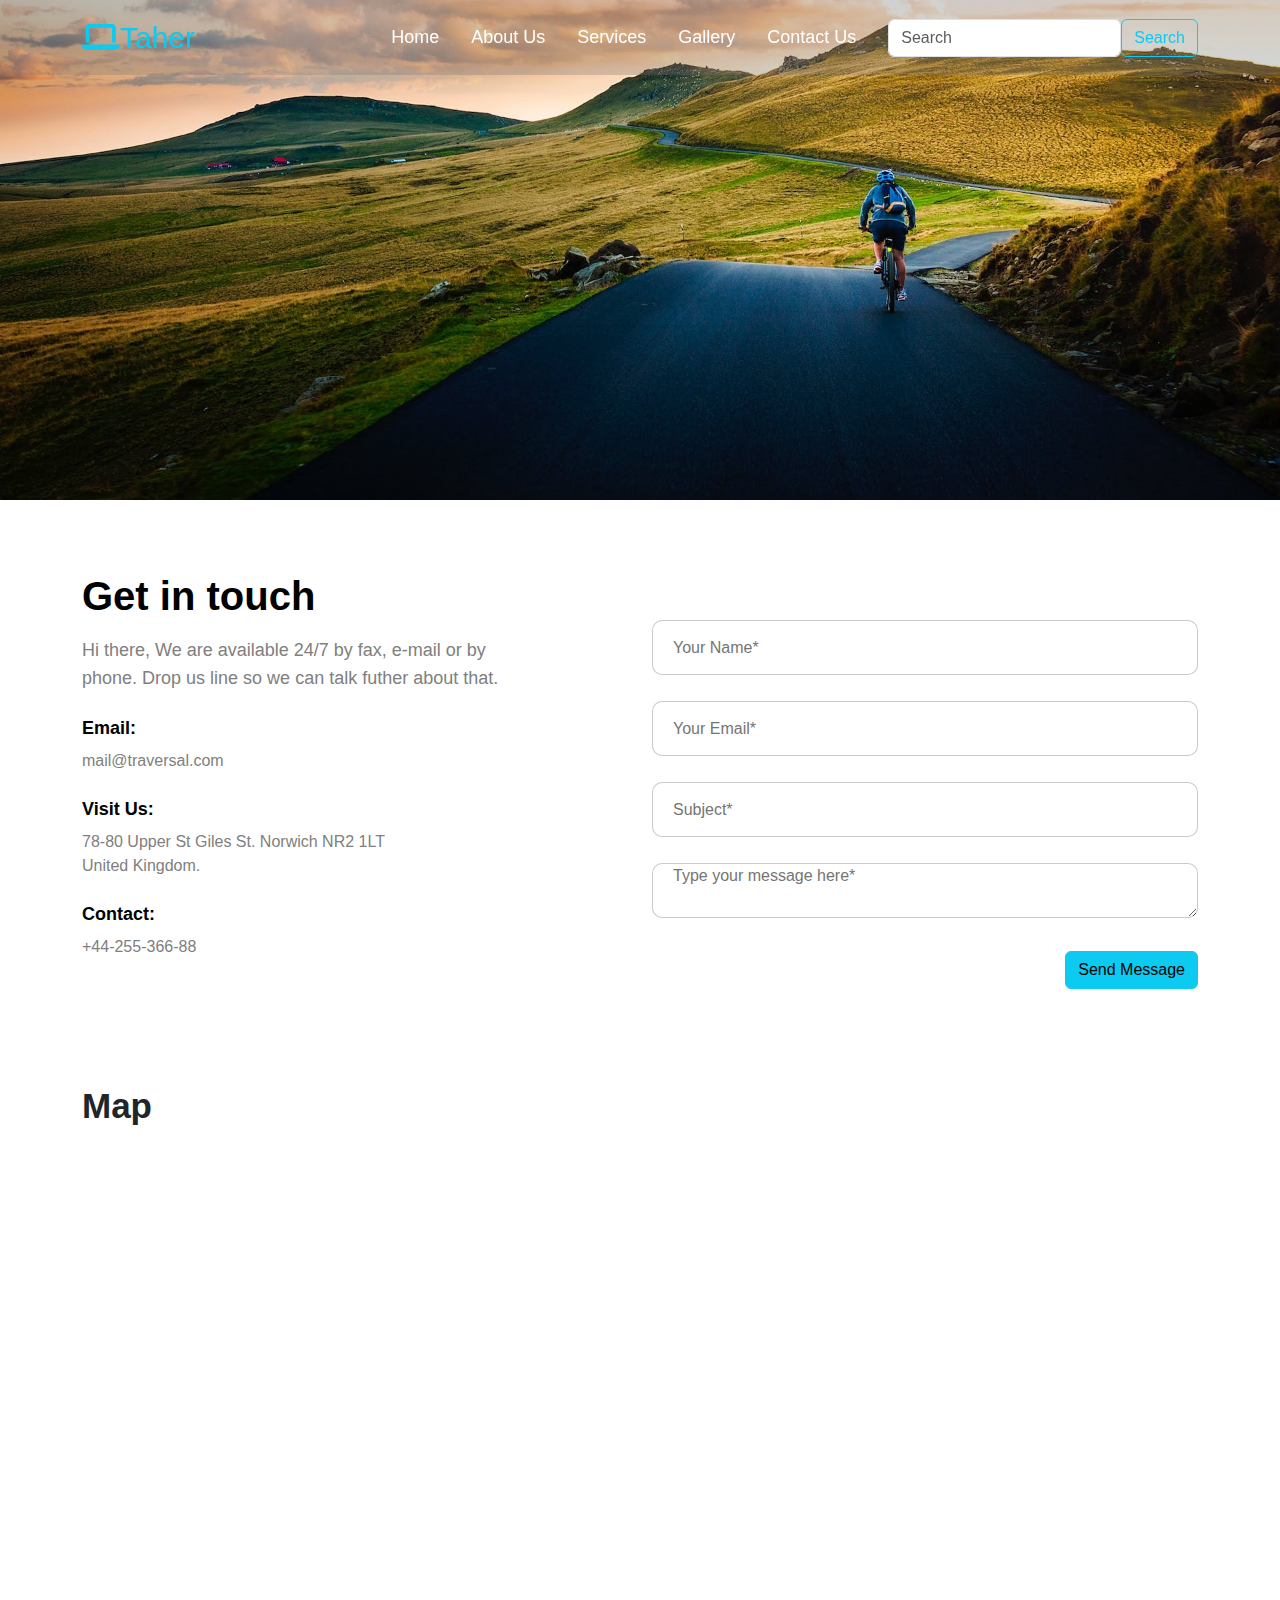
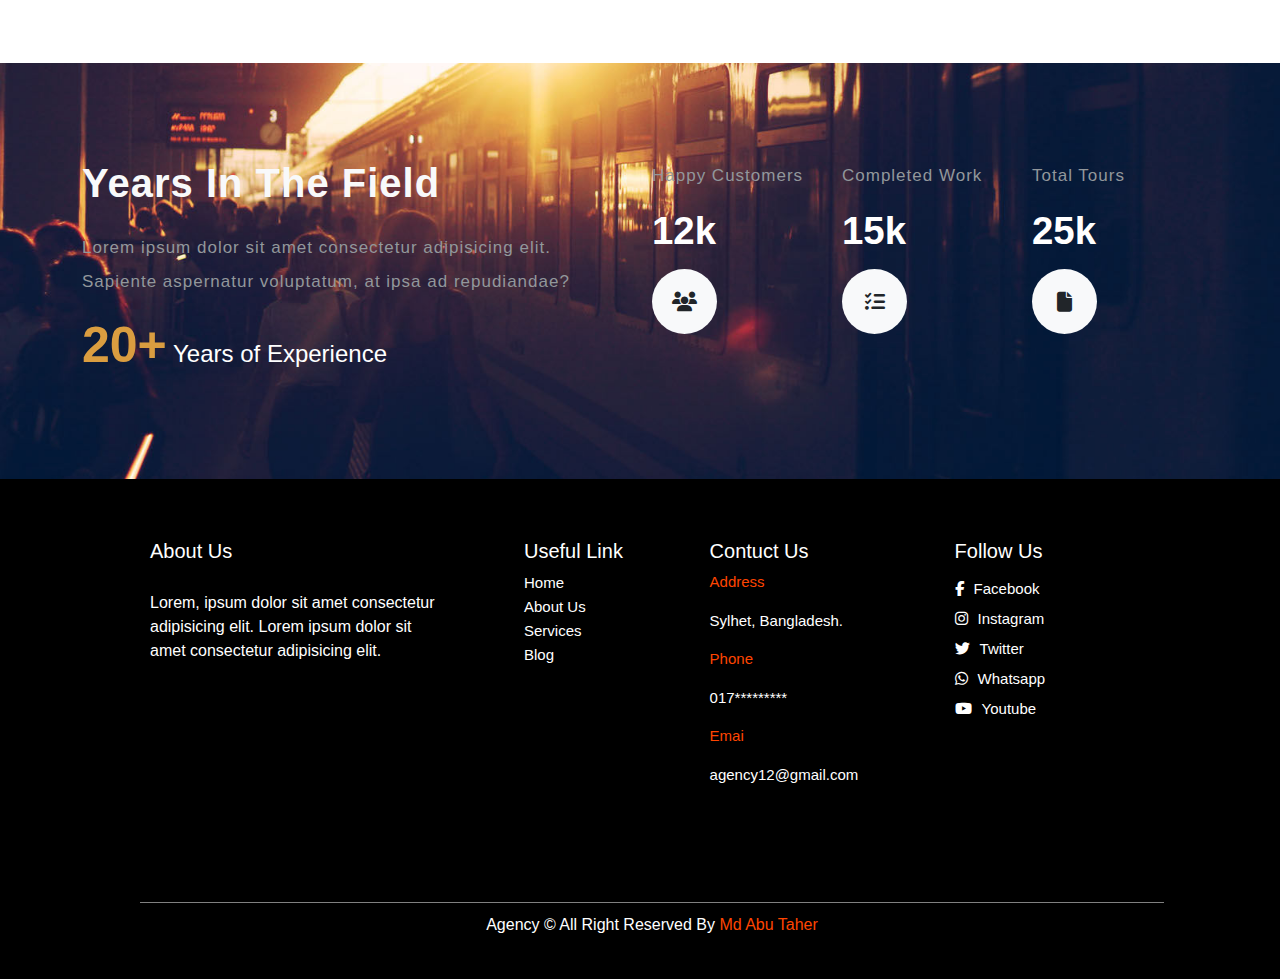
<file: Travel-Agency-Final-Project/contuct us/contuct-us.html>
<!DOCTYPE html>
<html lang="en">
<head>
    <meta charset="UTF-8">
    <meta http-equiv="X-UA-Compatible" content="IE=edge">
    <meta name="viewport" content="width=device-width, initial-scale=1.0">
    <title>Travel Agency</title>
    <link rel="shortcut icon" href="../images/t-logo.jpg" type="image/x-icon">
    <link rel="stylesheet" href="bootstrap.min.css" type="text/css">
    <link rel="stylesheet" href="style.css" type="text/css">
    <link rel="stylesheet" href="https://cdnjs.cloudflare.com/ajax/libs/font-awesome/6.4.2/css/all.min.css" type="text/css">
</head>
<body>
    <section class="container">
        <!-- header -->
    <header id="site-header" class="fixed-top">
    <div class="container head-part">
        <nav class="navbar navbar-expand-lg stroke">
            <a class="navbar-brand" style="color: #0dcaf0; font-size: 30px;" href="#"><span class="fa fa-laptop"></span>Taher</a>
            <!-- if logo is image enable this   
        <a class="navbar-brand" href="#index.html">
            <img src="image-path" alt="Your logo" title="Your logo" style="height:35px;" />
        </a> -->
            <button class="navbar-toggler  collapsed bg-gradient" type="button" data-toggle="collapse"
                data-target="#navbarTogglerDemo02" aria-controls="navbarTogglerDemo02" aria-expanded="false"
                aria-label="Toggle navigation">
                <span class="navbar-toggler-icon fa icon-expand fa-bars"></span>
                <span class="navbar-toggler-icon fa icon-close fa-times"></span>
                </span>
            </button>
    
            <div class="collapse navbar-collapse list head-1" id="navbarTogglerDemo02">
                <ul class="navbar-nav ms-auto">
                    <li class="nav-item active">
                        <a class="nav-link p-3" href="../index.html" target="_blank">Home</a>
                    </li>
                    <li class="nav-item active">
                        <a class="nav-link p-3" href="../about/about-us.html" target="_blank">About Us</a>
                    </li>
                    <li class="nav-item active">
                        <a class="nav-link p-3" href="../services/service.html" target="_blank">Services</a>
                    </li>
                    <li class="nav-item active">
                        <a class="nav-link p-3" href="../gallery/gallery.html" target="_blank">Gallery</a>
                    </li>
                    <li class="nav-item active">
                        <a class="nav-link p-3" href="contuct-us.html" target="_blank">Contact Us</a>
                    </li>
                </ul>
                <form class="d-flex ps-3" role="search">
                  <input class="form-control" type="search" placeholder="Search" aria-label="Search">
                  <button class="btn btn-outline-info" type="submit">Search</button>
              </form>
            </div>
        </nav>
    </div>
    </header>
    <!--//header -->
    </section>
    <!--//banner slider -->
    <section class="">
        			<!-- banner slider -->
			<div id="homepage-slider" class="st-slider">
				<input type="radio" class="cs_anchor radio" name="slider" id="play1" checked="">
				<input type="radio" class="cs_anchor radio" name="slider" id="slide1">
				<input type="radio" class="cs_anchor radio" name="slider" id="slide2">
				<input type="radio" class="cs_anchor radio" name="slider" id="slide3">
				<div class="images">
					<div class="images-inner">
						<div class="image-slide">
							<div class="banner-w3ls-1">

							</div>
						</div>
							</div>
						</div>
					</div>
                				<!-- banner-text -->
				<!-- //banner-text -->
    </section>
    <!--//banner slider end -->
    <!-- contact-form -->
<section class="w3l-contact" id="contact">
  <div class="contact-infubd py-5">
    <div class="container py-lg-3">
      <div style="margin: 8px auto; display: block; text-align:center;">

        <!---728x90--->

         
        </div>
      <div class="contact-grids row">
        <div class="col-lg-6 contact-left">
          <div class="partners">
            <div class="cont-details">
              <h5>Get in touch</h5>
              <p class="mt-3 mb-4">Hi there, We are available 24/7 by fax, e-mail or by phone. Drop us line so we can talk
                futher about that.</p>
            </div>
            <div class="hours">
              <h6 class="mt-4">Email:</h6>
              <p> <a href="mailto:mail@traversal.com">
                mail@traversal.com</a></p>
              <h6 class="mt-4">Visit Us:</h6>
              <p> 78-80 Upper St Giles St. Norwich NR2 1LT United Kingdom.</p>
              <h6 class="mt-4">Contact:</h6>
              <p class="margin-top"><a href="tel:+44-255-366-88">+44-255-366-88</a></p>
            </div>
          </div>
        </div>
        <div class="col-lg-6 mt-lg-0 mt-5 contact-right">
          <form action="https://sendmail.w3layouts.com/submitForm" method="post" class="signin-form">
            <div class="input-grids">
              <div class="form-group">
                <input type="text" name="w3lName" id="w3lName" placeholder="Your Name*" class="contact-input">
              </div>
              <div class="form-group">
                <input type="email" name="w3lSender" id="w3lSender" placeholder="Your Email*" class="contact-input" required="">
              </div>
              <div class="form-group">
                <input type="text" name="w3lSubect" id="w3lSubect" placeholder="Subject*" class="contact-input">
              </div>
            </div>
            <div class="form-group">
              <textarea name="w3lMessage" id="w3lMessage" placeholder="Type your message here*" required=""></textarea>
            </div>
            <div class="text-right">
              <button class="btn btn-style btn-info">Send Message</button>
            </div>
          </form>
        </div>

      </div>
      <div class="map mt-5 pt-md-5">
        <h5>Map</h5>
        <iframe src="https://www.google.com/maps/embed?pb=!1m17!1m12!1m3!1d2417.2878973572733!2d91.9556061286539!3d24.800948365724192!2m3!1f0!2f0!3f0!3m2!1i1024!2i768!4f13.1!3m2!1m1!2s!5e0!3m2!1sbn!2sbd!4v1697683313962!5m2!1sbn!2sbd" width="600" height="450" style="border:0;" allowfullscreen="" loading="lazy" referrerpolicy="no-referrer-when-downgrade"></iframe>
      </div>
    </div>
</div></section>
<!-- /contact-form -->
  <!-- stats -->
  <section class="stats py-5" id="stats">
    <div class="container py-lg-5 py-md-3">
        <div class="row stat-grids">
            <div class="col-lg-6 stats-left">
                <h3 class="heading mb-4 text-li">Years in the field</h3>
                <p class="mb-3">Lorem ipsum dolor sit amet consectetur adipisicing elit. Sapiente aspernatur voluptatum, at ipsa ad repudiandae?</p>
                <h4><span>20+</span> Years of Experience</h4>
            </div>
            <div class="col-lg-6 grid1 stats-right mt-lg-0 mt-4 pl-5">
                <div class="row">
                    <div class="col-sm-4 col-6">
                        <p class="text-li">Happy Customers</p>
                        <h4 class="text-wh">12k</h4>
                        <span class="fa fa-users mr-2"></span>
                    </div>
                    <div class="col-sm-4 col-6">
                        <p>Completed Work</p>
                        <h4>15k</h4>
                        <span class="fa fa-tasks mr-2"></span>
                    </div>
                    <div class="col-sm-4 col-6">
                        <p>Total Tours</p>
                        <h4>25k</h4>
                        <span class="fa fa-file mr-2"></span>
                    </div>
                </div>
            </div>
        </div>
    </div>
</section>
<!-- //stats -->


<!-- //footer -->
  
   <section class="footer">
    <div class="footer-part">
        <div class="agro">
            <h3>About Us</h3>
            <p>Lorem, ipsum dolor sit amet consectetur adipisicing elit. Lorem ipsum dolor sit amet consectetur adipisicing elit. </p>
        </div>
        <div class="useful">
            <h3>Useful Link</h3>
            <a href="#">Home</a> <br>
            <a href="#">About Us</a> <br>
            <a href="#">Services</a> <br>
            <a href="#">Blog</a> <br>
        </div>
        <div class="contuct">
            <h3>Contuct Us</h3>
            <p> <span style="color: orangered;">Address</span></p>
            <p>Sylhet, Bangladesh.</p>
            <p><span style="color: orangered;">Phone</span></p>
            <p>017*********</p>
            <p><span style="color: orangered;">Emai</span></p>
            <p>agency12@gmail.com</p>
        </div>
        <div class="follow">
            <h3>Follow Us</h3>
            <a href="#"><i class="fa-brands fa-facebook-f"></i>Facebook</a> <br>
            <a href="#"><i class="fa-brands fa-instagram"></i>Instagram</a> <br>
            <a href="#"><i class="fa-brands fa-twitter"></i>Twitter</a> <br>
            <a href="#"><i class="fa-brands fa-whatsapp"></i>Whatsapp</a> <br>
            <a href="#"><i class="fa-brands fa-youtube"></i>Youtube</a> <br>
        </div>
    </div>
    <div class="copyright">
        <p>Agency &copy; All Right Reserved By <span style="color: orangered;">Md Abu Taher</span> </p>
    </div>
</section>


    <script src="bootstrap.bundle.min.js"></script>
</body>
</html>
</file>
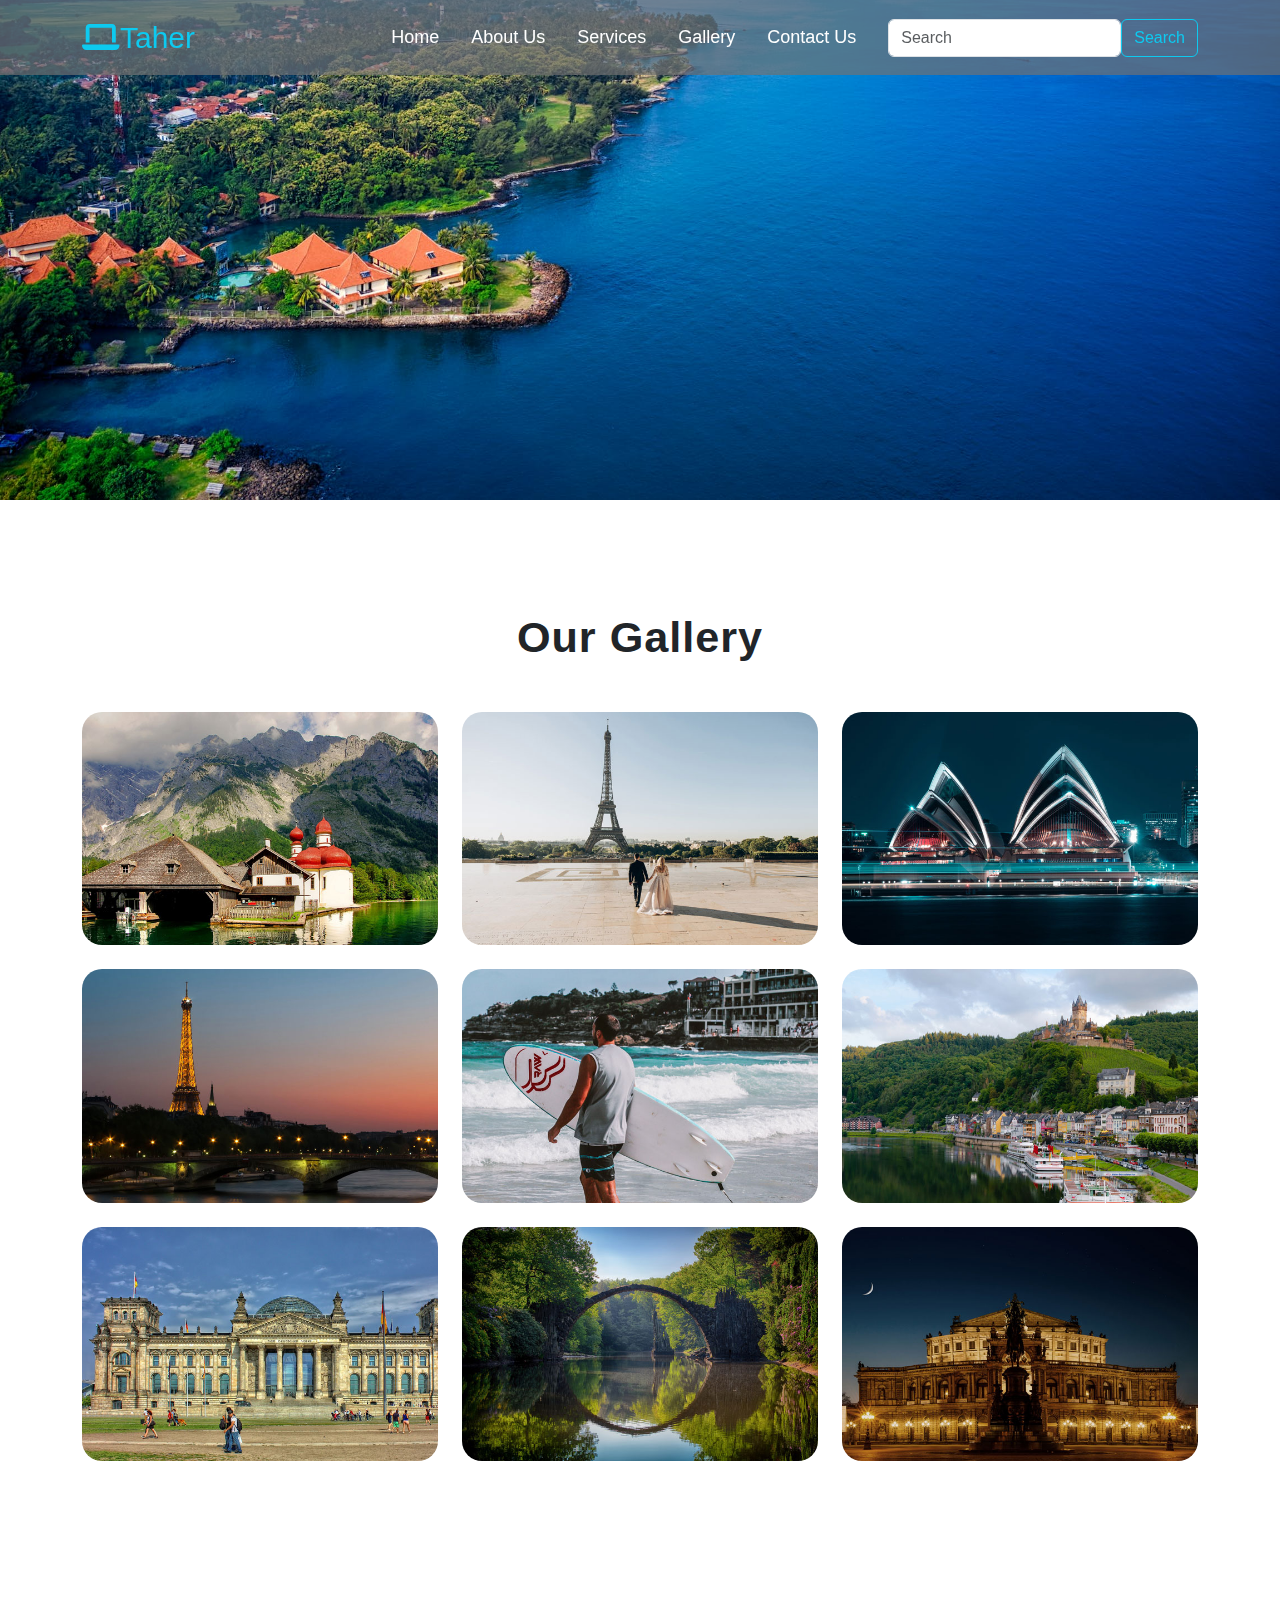
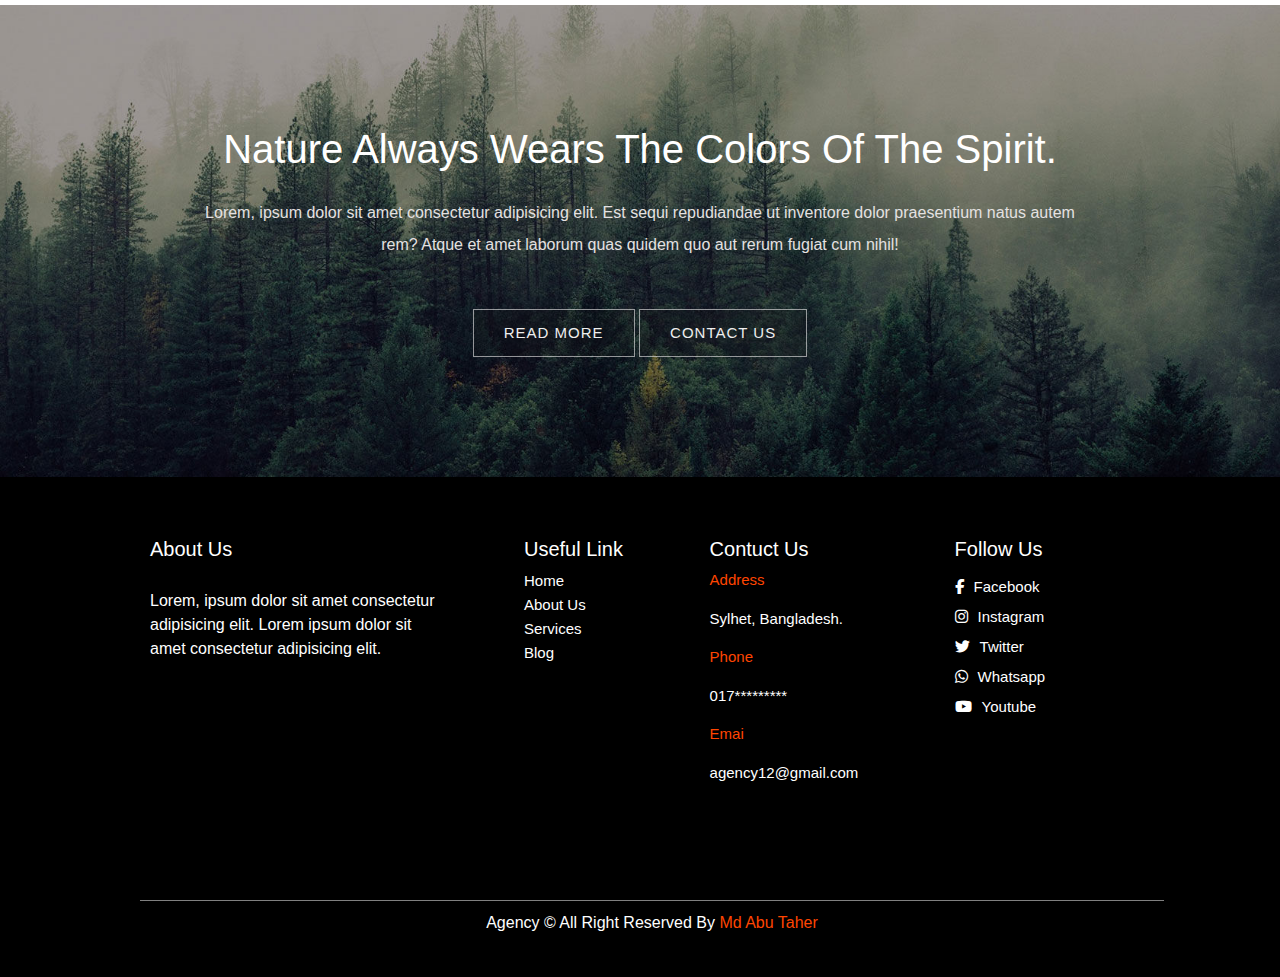
<file: Travel-Agency-Final-Project/gallery/gallery.html>
<!DOCTYPE html>
<html lang="en">
<head>
    <meta charset="UTF-8">
    <meta http-equiv="X-UA-Compatible" content="IE=edge">
    <meta name="viewport" content="width=device-width, initial-scale=1.0">
    <title>Travel Agency</title>
    <link rel="shortcut icon" href="../images/t-logo.jpg" type="image/x-icon">
    <link rel="stylesheet" href="bootstrap.min.css" type="text/css">
    <link rel="stylesheet" href="style.css" type="text/css">
    <link rel="stylesheet" href="https://cdnjs.cloudflare.com/ajax/libs/font-awesome/6.4.2/css/all.min.css" type="text/css">
</head>
<body>
    <section class="container">
        <!-- header -->
    <header id="site-header" class="fixed-top">
    <div class="container head-part">
        <nav class="navbar navbar-expand-lg stroke">
            <a class="navbar-brand" style="color: #0dcaf0; font-size: 30px;" href="#"><span class="fa fa-laptop"></span>Taher</a>
            <!-- if logo is image enable this   
        <a class="navbar-brand" href="#index.html">
            <img src="image-path" alt="Your logo" title="Your logo" style="height:35px;" />
        </a> -->
            <button class="navbar-toggler  collapsed bg-gradient" type="button" data-toggle="collapse"
                data-target="#navbarTogglerDemo02" aria-controls="navbarTogglerDemo02" aria-expanded="false"
                aria-label="Toggle navigation">
                <span class="navbar-toggler-icon fa icon-expand fa-bars"></span>
                <span class="navbar-toggler-icon fa icon-close fa-times"></span>
                </span>
            </button>
    
            <div class="collapse navbar-collapse list head-1" id="navbarTogglerDemo02">
                <ul class="navbar-nav ms-auto">
                    <li class="nav-item active">
                        <a class="nav-link p-3" href="../index.html" target="_blank">Home</a>
                    </li>
                    <li class="nav-item active">
                        <a class="nav-link p-3" href="../about/about-us.html" target="_blank">About Us</a>
                    </li>
                    <li class="nav-item active">
                        <a class="nav-link p-3" href="../services/service.html" target="_blank">Services</a>
                    </li>
                    <li class="nav-item active">
                        <a class="nav-link p-3" href="gallery.html">Gallery</a>
                    </li>
                    <li class="nav-item active">
                        <a class="nav-link p-3" href="../contuct us/contuct-us.html" target="_blank">Contact Us</a>
                    </li>
                </ul>
                <form class="d-flex ps-3" role="search">
                  <input class="form-control" type="search" placeholder="Search" aria-label="Search">
                  <button class="btn btn-outline-info" type="submit">Search</button>
              </form>
            </div>
        </nav>
    </div>
    </header>
    <!--//header -->
    </section>
    <!--//banner slider -->
    <section class="">
        			<!-- banner slider -->
			<div id="homepage-slider" class="st-slider">
				<input type="radio" class="cs_anchor radio" name="slider" id="play1" checked="">
				<input type="radio" class="cs_anchor radio" name="slider" id="slide1">
				<input type="radio" class="cs_anchor radio" name="slider" id="slide2">
				<input type="radio" class="cs_anchor radio" name="slider" id="slide3">
				<div class="images">
					<div class="images-inner">
						<div class="image-slide">
							<div class="banner-w3ls-1">

							</div>
						</div>
					</div>
				</div>
				<!-- //banner-text -->
    </section>
    <!--//banner slider end -->
<!-- portfolio -->
<section class="portfolio-flyer py-5" id="gallery">
  <div class="container pt-lg-3 pb-md-5">
      <h3 class="tittle  text-center my-lg-5 my-3">Our Gallery</h3>
      <div class="row news-grids pb-lg-5 mt-3 mt-lg-5">
          <div class="col-lg-4 gal-img">
              <div class="gal-info">
                  <a href="#"><img src="../images/i1.jpg" alt="news image" class="img-fluid"></a>
              </div>
          </div>
          <div class="col-lg-4 gal-img">
              <div class="gal-info">
                  <a href="#"><img src="../images/i2.jpg" alt="news image" class="img-fluid"></a>
              </div>
          </div>
          <div class="col-lg-4 gal-img">
              <div class="gal-info">
                  <a href="#"><img src="../images/i3.jpg" alt="news image" class="img-fluid"></a>
              </div>
          </div>
          <div class="col-lg-4 gal-img mt-lg-4">
              <div class="gal-info">
                  <a href="#"><img src="../images/i4.jpg" alt="news image" class="img-fluid"></a>
                 
              </div>
          </div>
          <div class="col-lg-4 gal-img mt-lg-4">
              <div class="gal-info">
                  <a href="#"><img src="../images/i5.jpg" alt="news image" class="img-fluid"></a>
                  
              </div>
          </div>
          <div class="col-lg-4 gal-img mt-lg-4">
              <div class="gal-info">
                  <a href="#"><img src="../images/i6.jpg" alt="news image" class="img-fluid"></a>
                  
              </div>
          </div>
   <div class="col-lg-4 gal-img mt-lg-4">
              <div class="gal-info">
                  <a href="#"><img src="../images/i7.jpg" alt="news image" class="img-fluid"></a>
                 
              </div>
          </div>
          <div class="col-lg-4 gal-img mt-lg-4">
              <div class="gal-info">
                  <a href="#"><img src="../images/i8.jpg" alt="news image" class="img-fluid"></a>
              </div>
          </div>
          <div class="col-lg-4 gal-img mt-lg-4">
              <div class="gal-info">
                  <a href="#"><img src="../images/i9.jpg" alt="news image" class="img-fluid"></a>
              </div>
          </div>
      </div>
  </div>
</section>
<!-- //portfolio -->
    <!-- middle section -->
	<div class="text py-5 text-center">
		<div class="container py-xl-5 py-lg-3">
			<div class="row py-4">
				<div class="col-md-12">
					<h5 class="text-wh text-capitalize font-weight-bold let mb-4">Nature always wears the colors of the
						spirit.</h5>
					<p>Lorem, ipsum dolor sit amet consectetur adipisicing elit. Est sequi repudiandae ut inventore dolor praesentium natus autem rem? Atque et amet laborum quas quidem quo aut rerum fugiat cum nihil!</p>
					<div class="text-center mt-sm-5 mt-4">
						<a href="#" class="mr-2 work btn">Read More</a>
						<a href="#" class="work btn">Contact Us</a>
					</div>
				</div>
			</div>
		</div>
	</div>
	<!-- //middle section -->
   <section class="footer">
    <div class="footer-part">
        <div class="agro">
            <h3>About Us</h3>
            <p>Lorem, ipsum dolor sit amet consectetur adipisicing elit. Lorem ipsum dolor sit amet consectetur adipisicing elit. </p>
        </div>
        <div class="useful">
            <h3>Useful Link</h3>
            <a href="#">Home</a> <br>
            <a href="#">About Us</a> <br>
            <a href="#">Services</a> <br>
            <a href="#">Blog</a> <br>
        </div>
        <div class="contuct">
            <h3>Contuct Us</h3>
            <p> <span style="color: orangered;">Address</span></p>
            <p>Sylhet, Bangladesh.</p>
            <p><span style="color: orangered;">Phone</span></p>
            <p>017*********</p>
            <p><span style="color: orangered;">Emai</span></p>
            <p>agency12@gmail.com</p>
        </div>
        <div class="follow">
            <h3>Follow Us</h3>
            <a href="#"><i class="fa-brands fa-facebook-f"></i>Facebook</a> <br>
            <a href="#"><i class="fa-brands fa-instagram"></i>Instagram</a> <br>
            <a href="#"><i class="fa-brands fa-twitter"></i>Twitter</a> <br>
            <a href="#"><i class="fa-brands fa-whatsapp"></i>Whatsapp</a> <br>
            <a href="#"><i class="fa-brands fa-youtube"></i>Youtube</a> <br>
        </div>
    </div>
    <div class="copyright">
        <p>Agency &copy; All Right Reserved By <span style="color: orangered;">Md Abu Taher</span> </p>
    </div>
</section>


    <script src="bootstrap.bundle.min.js"></script>
</body>
</html>
</file>
<file: Travel-Agency-Final-Project/contuct us/style.css>
/*header start*/
 body{
    margin: 0;
    padding: 0;
    font-family: 'Roboto Condensed', sans-serif;;
}
.fixed-top{
    background-color: #7777774f;
}
.ag-logo{
    float: left;
    padding-left: 70px;
    padding-top: 10px;
}
.ag-logo a img{
    width: 160px;
}
.navigation {
    width:60%;
    float: left;
    padding-right: 60px;
    padding-top: 16px;
    text-align: right;
}
.head-1 ul li{
    list-style: none;
    display: inline-block;
    text-align: center;
    
}
.head-1 ul li a{
    text-decoration: none;
    color: white;
    font-size: 18px;
    text-align: center;
}
.head-1 ul li a:hover{
    color: #0dcaf0;
}
/* header end*/
/* banner */
.banner_w3lspvt {
    position: relative;
    z-index: 1;
}

.nav_w3ls {
    position: absolute;
    left: 0;
    right: 0;
    z-index: 99;
}

/* banner-text */
.banner-text {
    text-align: center;
    padding: 11vw 0 14vw;
    max-width: 800px;
    margin: 0 auto;
    position: absolute;
    top: 0;
    left: 0;
    right: 0;
}
.banner-text h1.banner-txt {
    color: rgba(255, 255, 255, 0.738);
    font-weight: bold;
    letter-spacing: 10px;
    font-size: 2em;
    text-transform: uppercase;
    position: relative;
    margin-top: 145px;
}

.banner-text p.banner-txt1 {
    color: #fff;
    text-transform: uppercase;
    font-size: 1.2em;
    letter-spacing: 2px;
    font-weight: 400;
    margin: 25px auto 30px;
    max-width: 700px;
}

a.button-style {
    padding: 10px 17px;
    color: #fff;
    letter-spacing: 1px;
    border-radius: 10px;
    border: 1px solid #fff;
    font-size: 18px;
    text-transform: uppercase;
    position: absolute;
    bottom: 120px;
    left: 0;
    right: 0;
    margin: 0 auto;
    text-align: center;
    display: inline-block;
    max-width: 150px;
    transition: 1s;
}
a.button-style:hover {
    color: black;
    background-color: aquamarine;
    border-color: #fff;
    transform: scale(1.15);
}

/* banner slider */
.radio {
    display: none;
}

.images {
    overflow: hidden;
    top: 0;
    bottom: 0;
    left: 0;
    right: 0;
    width: 100%;
}

.images-inner {
    width: 500%;
    transition: all 800ms cubic-bezier(0.770, 0.000, 0.175, 1.000);
    transition-timing-function: cubic-bezier(0.770, 0.000, 0.175, 1.000);
}

.image-slide {
    width: 20%;
    float: left;
}

.image-slide,
.fake-radio,
.radio-btn {
    transition: all 0.5s ease-out;
}

.fake-radio {
    text-align: center;
    position: absolute;
    bottom: 5%;
    left: 0;
    right: 0;
    z-index: 9;
}

/* Move slides overflowed container */
#slide1:checked~.images .images-inner {
    margin-left: 0;
}

#slide2:checked~.images .images-inner {
    margin-left: -100%;
}

#slide3:checked~.images .images-inner {
    margin-left: -200%;
}

/* Color of bullets */
#slide1:checked~div .fake-radio .radio-btn:nth-child(1),
#slide2:checked~div .fake-radio .radio-btn:nth-child(2),
#slide3:checked~div .fake-radio .radio-btn:nth-child(3) {
    background: #ff3c41;
}

.radio-btn {
    width: 10px;
    height: 10px;
    -webkit-border-radius: 5px;
    -o-border-radius: 5px;
    -ms-border-radius: 5px;
    -moz-border-radius: 5px;
    border-radius: 5px;
    background: #fff;
    display: inline-block !important;
    margin: 0 1px;
    cursor: pointer;
}

/* Color of bullets - END */

/* Text of slides */
#slide1:checked~.labels .label:nth-child(1),
#slide2:checked~.labels .label:nth-child(2),
#slide3:checked~.labels .label:nth-child(3) {
    opacity: 1;
}

.label {
    opacity: 0;
    position: absolute;
}

/* Text of slides - END */

/* Calculate AUTOPLAY for BULLETS */
@keyframes bullet {

    0%,
    33.32333333333334% {
        background: red;
    }

    33.333333333333336%,
    100% {
        background: gray;
    }
}

#play1:checked~div .fake-radio .radio-btn:nth-child(1) {
    animation: bullet 12300ms infinite -1000ms;
}

#play1:checked~div .fake-radio .radio-btn:nth-child(2) {
    animation: bullet 12300ms infinite 3100ms;
}

#play1:checked~div .fake-radio .radio-btn:nth-child(3) {
    animation: bullet 12300ms infinite 7200ms;
}

/* Calculate AUTOPLAY for BULLETS - END */

/* Calculate AUTOPLAY for SLIDES */
@keyframes slide {

    0%,
    25.203252032520325% {
        margin-left: 0;
    }

    33.333333333333336%,
    58.53658536585366% {
        margin-left: -100%;
    }

    66.66666666666667%,
    91.869918699187% {
        margin-left: -200%;
    }
}


/* Calculate AUTOPLAY for SLIDES - END */
/* //banner slider */

/* background images for banner */
.banner-w3ls-1 {
    background: url(../images/3.jpg) no-repeat bottom;
    background-size: cover;
    -webkit-background-size: cover;
    -moz-background-size: cover;
    -o-background-size: cover;
    -ms-background-size: cover;
    min-height: 500px;
}
/*-- services --*/
.bg-image-left {
    background: url(../images/s1.jpg) no-repeat center;
    background-size: cover;
    -webkit-background-size: cover;
    -moz-background-size: cover;
    -o-background-size: cover;
    -moz-background-size: cover;
    min-height: 450px;
    margin: 5px;
    transition: 1s;
}
.bg-image-left:hover {
    transform: scaleY(1.2);
}
.bg-image-left h4 {
    padding-top: 350px;
    text-align: center;
    color: #fff;
    letter-spacing: 5px;
    text-transform: uppercase;
    font-size: 24px;
    background: rgba(0, 0, 0, 0.4);
    min-height: 450px;
}
.bg-image-right {
    background: url(../images/s2.jpg) no-repeat center;
    background-size: cover;
    -webkit-background-size: cover;
    -moz-background-size: cover;
    -o-background-size: cover;
    -moz-background-size: cover;
    min-height: 250px;
    margin: 5px;
    transition: 1s;
}
.bg-image-right:hover {
    transform: scaleY(1.1);
}
.bg-image-right h4 {
    padding-top: 170px;
    text-align: center;
    color: #fff;
    letter-spacing: 5px;
    text-transform: uppercase;
    font-size: 24px;
    background: rgba(0, 0, 0, 0.4);
    min-height: 250px;
}
.bg-image-bottom1 {
    background: url(../images/s3.jpg) no-repeat center;
    background-size: cover;
    -webkit-background-size: cover;
    -moz-background-size: cover;
    -o-background-size: cover;
    -moz-background-size: cover;
    min-height: 190px;
    margin: 5px;
    transition: 1s;
}
.bg-image-bottom1:hover{
    transform: scaleX(1.08);
}
.bg-image-bottom1 h4, .bg-image-bottom2 h4 {
    padding-top: 120px;
    text-align: center;
    color: #fff;
    letter-spacing: 5px;
    text-transform: uppercase;
    font-size: 22px;
    background: rgba(0, 0, 0, 0.4);
    min-height: 190px;
}
.bg-image-bottom2 {
    background: url(../images/s4.jpg) no-repeat center;
    background-size: cover;
    -webkit-background-size: cover;
    -moz-background-size: cover;
    -o-background-size: cover;
    -moz-background-size: cover;
    min-height: 190px;
    margin: 5px;
    transition: 1s;
}
.bg-image-bottom2:hover{
    transform: scaleX(1.1);
}
.image-bottom2 h4 {
    padding-top: 120px;
    text-align: center;
    color: #fff;
    letter-spacing: 5px;
    text-transform: uppercase;
    font-size: 22px;
    background: rgba(0, 0, 0, 0.4);
    min-height: 190px;
}
.service-icon span.fa{
    font-size:40px;
    color: #da9d40;
}
.service-grid h4 {
    font-size: 22px;
    font-weight: 600;
    text-transform: capitalize;
    letter-spacing: 2px;
}
/*-- //services --*/

/* //background images for banner */
.stats {
    background: url(../images/s5.jpg) center;
    background-size: cover;
    position: relative;
}
.stats h3.heading {
    color: #f8f9fa;
}
h3.heading {
    font-size: 40px;
    text-transform: capitalize;
    font-weight: 700;
    letter-spacing: 1px;
}
.stats p {
    margin: 0;
    font-size: 17px;
    line-height: 2em;
    letter-spacing: 1px;
    color: #92979b;
    font-family: 'Source Sans Pro', sans-serif;
}
.stats-left h4 {
    color: #fff;
    margin: 0;
    font-size: 1.5rem;
    margin-bottom: 0.5rem;
    font-weight: 500;
    line-height: 1.2;
}
.stats-left h4 span {
    font-size: 50px;
    font-weight: 600;
    color: #da9d40;
}
.stats p .text-li {
    color: #ffffff;
    margin: 0;
    font-size: 17px;
    line-height: 2em;
    letter-spacing: 1px;
}
.stats-right span.fa {
    color: #212529;
    font-size: 20px;
    background: rgb(248, 249, 250);
    width: 65px;
    height: 65px;
    text-align: center;
    line-height: 65px;
    border-radius: 50%;
    -webkit-border-radius: 50%;
    -moz-border-radius: 50%;
    -ms-border-radius: 50%;
    -o-border-radius: 50%;
}
.stats-right h4 {
    font-size: 2.4em;
    font-weight: 700;
    margin: 15px 0;
    color: #fff;
}

/* //banner text */
/*-- cards --*/
.section-blog{
    width: 100%;
    height: 800px;
    background-color: #fbfbf4;
}
.blog{
    text-align: center;
    padding-top: 70px;
}
.w-33-3{
    width: 33.33%;
    padding: 20px;
}
.card{
    background-color: white;
    overflow: hidden;
}
.card-container{
    display: flex;
    padding: 0px 120px;
}
.card img{
    width: 100%;
    height: 300px;
    transition: 1.5s;
}
.card img:hover{
    transform: scale(1.08);
}
.card h3{
    padding: 20px 0px 0px 20px;
    color: orangered;
    font-weight: bold;
}
.card p{
    padding: 20px 20px 0px 20px;
    color: gray;
}
.card a{
    width: 125px;
    margin: 20px;
    text-align: center;
    padding: 10px 5px;
    color: white;
    text-decoration: none;
    font-weight: bold;
    background-color: orangered;
    border: 1px solid orangered;
    transition: 1s;
}
.card a:hover{
    transform: scale(1.1);
    color: orangered;
    background-color: white;
    border-color: orangered;
}
/*-- cards end --*/
/*-- services --*/
.agileits-services {
    background: url(../images/bg2.jpg)no-repeat 0px 0px;
    background-size: cover;
    -webkit-background-size: cover;
    -moz-background-size: cover;
    -o-background-size: cover;
    -ms-background-size: cover;
}
.wthree-heading h4 {
    font-size: 23px;
    color: #333;
    font-weight: 600;
    letter-spacing: 1px;
    line-height: 1.8em;
}
.wthree-ser{
    padding:0;
}
.wthree-ser i {
    font-size: 40px;
    color: #ff3d00 ;
    text-align: center;
}
a.w3-buttons {
    color: #fff;
    padding: 12px 34px;
    background: #000;
    border-radius: 4px;
    -webkit-border-radius: 4px;
    -o-border-radius: 4px;
    -ms-border-radius: 4px;
    -moz-border-radius: 4px;
    display: inline-block;
    font-size: 14px;
    letter-spacing: 1px;
    margin-top: 40px;
    -webkit-transition: 0.5s all;
    -moz-transition: 0.5s all;
    -o-transition: 0.5s all;
    -ms-transition: 0.5s all;
    transition: 0.5s all;
}
.ser-tp  {
    padding: 30px;
	background:#fff;
    transition:0.5s all;
	-webkit-transition:0.5s all;
	-moz-transition:0.5s all;
	-o-transition:0.5s all;
	-ms-transition:0.5s all;
}
.ser-tp:hover{
    -webkit-box-shadow: 0px 1px 4px 1px rgba(0, 0, 0, 0.18);
    -moz-box-shadow: 0px 1px 4px 1px rgba(0, 0, 0, 0.18);
    box-shadow:0px 1px 4px 1px rgba(0, 0, 0, 0.18);
    transition:0.5s all;
	-webkit-transition:0.5s all;
	-moz-transition:0.5s all;
	-o-transition:0.5s all;
	-ms-transition:0.5s all;
}
.agileits-services-row-2{
    margin-top:40px;
}
.ser-tp p {
    color: #777;
    line-height: 1.8em;
    font-size: 15px;
}
.agileits-services-grids a.w3-buttons:hover, .agileits-services-row-2 .agileits-services-grids a.w3-buttons:hover {
    background:#56d25b;
     -webkit-transition: 0.5s all;
     -moz-transition: 0.5s all;
     -o-transition: 0.5s all;
     -ms-transition: 0.5s all;
     transition: 0.5s all;
 }
/*-- //services --*/
.services{
    text-align: center;
    padding: 50px;
}
.card-body{
        padding: 40px 30px;
        transition: all 0.5s ease 0s;
        background-color: rgb(147 107 232 / 5%);
        position: relative;
        border: 1px solid rgb(147 107 232 / 5%);
        transition: 1.5s;
}
.card-body:hover{
    padding: 40px 30px;
    background-color: rgba(222, 222, 227, 0.643);
    transform: scale(1.1);
    overflow: hidden;
}
.card-body h4.number {
    position: absolute;
    font-size: 60px;
    line-height: 60px;
    right: 40px;
    top: 30px;
    opacity: .07;
    transition: 0.3s ease-in-out;
}
.card-body .icon i{
    color: #0dcaf0;
    font-size: 30px;
}
.card-body h5 a {
    font-size: 24px;
    font-weight: 600;
    margin-top: 25px;
    margin-bottom: 15px;
    text-decoration: none;
    display: block;
    color: white;
}
.card-body h5 a:hover {
    color: #0dcaf0;
}

.card-body p {
    margin: 0;
    padding-right: 20px;
    font-size: 1.3em;
    line-height: 28px;
    color: #0dcaf0;
    font-family: 'Jost', sans-serif;
    text-align: justify;
}
.card-body .read {
    text-decoration: none;
    font-size: 17px;
    padding: 0;
    border-bottom: 2px solid #0dcaf0;
    color: white;
    transition: 0.3s ease-in-out;
    font-weight: 600;
    border-radius: 0;
    margin-top: 20px;
    display: inline-block;
    text-transform: capitalize;
}
.card-body .read:hover {
    color: #0dcaf0;
}
.service-part-img{
    background-image: url(../images/bg2.jpg);
    padding-bottom: 70px;
}
/* middle section */
.text {
    background: #39cc9c;
    background: url(../images/bg2.jpg) no-repeat center;
    background-size: cover;
    -webkit-background-size: cover;
    -o-background-size: cover;
    -moz-background-size: cover;
    -ms-background-size: cover;
}

.text h5 {
    font-size: 40px;
    color: white;
}

.text p {
    color: #e4e1e1;
    max-width: 900px;
    margin: 0 auto;
    line-height: 2;
}

a.work {
    padding: 12px 30px;
    background: rgba(19, 18, 18, 0.2);
    color: #eee;
    font-size: 15px;
    letter-spacing: 1px;
    border: 1px solid rgba(255, 253, 253, 0.56);
    -webkit-border-radius: 0px;
    -o-border-radius: 0px;
    -ms-border-radius: 0px;
    -moz-border-radius: 0px;
    border-radius: 0px;
    text-transform: uppercase;
}
a.work:hover{
    color: black;
    background-color: white;
}


/* //middle section */
/* //contuct */
.w3l-contact .cont-details h5 {
    color: black;
    font-size: 40px;
    line-height: 48px;
    font-weight: 600;
}
.w3l-contact .cont-details p {
    color: gray;
    font-size: 18px;
    line-height: 28px;
    font-weight: 400;
    max-width: 450px;
}
.w3l-contact .hours h6 {
    color: black;
    font-size: 18px;
    line-height: 25px;
    font-weight: bold;
}
.w3l-contact .hours p {
    font-size: 16px;
    margin-bottom: 10px;
    max-width: 350px;
}
.w3l-contact .hours p a{
    color: gray;
    text-decoration: none;
}
.w3l-contact .hours h6 {
    color: black;
    font-size: 18px;
    line-height: 25px;
    font-weight: bold;
}
.w3l-contact .hours p {
    font-size: 16px;
    margin-bottom: 10px;
    color: gray;
    max-width: 350px;
}
.w3l-contact .hours h6 {
    color: black;
    font-size: 18px;
    line-height: 25px;
    font-weight: bold;
}
.w3l-contact .hours p {
    font-size: 16px;
    margin-bottom: 10px;
    color: gray;
    max-width: 350px;
}
.form-group {
    margin-bottom: 1rem;
}
.w3l-contact .contact-grids input, .w3l-contact .contact-grids textarea {
    font-weight: normal;
    font-style: normal;
    font-family: inherit;
    border: none;
    color: #151b1d;
    font-size: 16px;
    width: 100%;
    height: 55px;
    background: white;
    padding: 0px 20px;
    outline: none;
    border-radius: 10px;
    border-width: 1px;
    border-style: solid;
    border-color: #585f6154;
    -o-border-image: initial;
    border-image: initial;
    margin-bottom: 10px;
}
.w3l-contact .map h5 {
    color: var(--heading-color);
    font-size: 35px;
    line-height: 42px;
    font-weight: 600;
    margin-bottom: 15px;
}
.w3l-contact .map iframe {
    width: 100%;
    min-height: 330px;
    padding: 10px;
    background: white;
    border-radius: 10px;
}
.text-right {
    text-align: right !important;
}
@media (min-width: 992px)
.mt-lg-0, .my-lg-0 {
    margin-top: 0 !important;
}
.mt-5, .my-5 {
    margin-top: 3rem !important;
}
@media (min-width: 992px)
.col-lg-6 {
    flex: 0 0 50%;
    max-width: 50%;
}
/* testimonials */
#testi{
    background-color: #cac6c664;
}
.test-info p {
    background: #fff;
    padding: 3em;
    font-size: 14px;
    -webkit-border-radius: 4px;
    -moz-border-radius: 4px;
    -ms-border-radius: 4px;
    -o-border-radius: 4px;
    border-radius: 4px;
    position: relative;
    margin-bottom: 2em;
}

.test-info p span {
    font-size: 22px;
    color: #cac6c6;
}

.test-img img {
    border-radius: 50%;
    -webkit-border-radius: 50%;
    -o-border-radius: 50%;
    -ms-border-radius: 50%;
    -moz-border-radius: 50%;
    width: 18%;
}

.test-info h3 {
    font-size: 17px;
    color: #000;
    font-weight: 600;
}

ul.w3layouts-icons li {
    display: inline-block;
}

ul.w3layouts-icons li a span {
    color: #ff3c41;
    font-size: 12px;
    margin: 0 1px;
}

/* //testimonials */
.footer{
    width: 100%;
    height: 500px;
    background-color: black;
    color: white;
}
.footer-part h3{
    color: white;
    font-size: 20px;
}
.footer-part{
    padding: 60px 150px 100px 150px;
    display: flex;
}
.agro{
    width: 30%;
}
.agro p{
    padding: 20px 0px;
}
.useful{
    width: 22%;
    padding-left: 80px;
}
.useful a{
    text-decoration: none;
    color: white;
    font-size: 15px;
}
.contuct{
    width: 25%;
    padding-left: 50px;
}
.contuct p{
    font-size: 15px;
}
.follow{
    width: 23%;
    padding-left: 50px;
}
.follow a{
    text-decoration: none;
    color: white;
    font-size: 15px;
    padding-top: 10px;
}
.follow a i{
    padding-right: 10px;
    padding-top: 10px;
}
.copyright{
    width: 80%;
    border-top: solid gray 1px;
    text-align: center;
    margin: 0px 140px;
    padding-top: 10px;
}
</file>
<file: Travel-Agency-Final-Project/gallery/style.css>
/*header start*/
 body{
    margin: 0;
    padding: 0;
    font-family: 'Roboto Condensed', sans-serif;;
}
.ag-logo{
    float: left;
    padding-left: 70px;
    padding-top: 10px;
}
.ag-logo a img{
    width: 160px;
}
.navigation {
    width:60%;
    float: left;
    padding-right: 60px;
    padding-top: 16px;
    text-align: right;
}
.fixed-top{
    background-color: #727272af;
}
.head-1 ul li{
    list-style: none;
    display: inline-block;
    text-align: center;
    
}
.head-1 ul li a{
    text-decoration: none;
    color: white;
    font-size: 18px;
    text-align: center;
}
.head-1 ul li a:hover{
    color: #0dcaf0;
}
/* header end*/
/* banner */
.banner_w3lspvt {
    position: relative;
    z-index: 1;
}

.nav_w3ls {
    position: absolute;
    left: 0;
    right: 0;
    z-index: 99;
}

/* banner-text */
.banner-text {
    text-align: center;
    padding: 11vw 0 14vw;
    max-width: 800px;
    margin: 0 auto;
    position: absolute;
    top: 0;
    left: 0;
    right: 0;
}
.banner-text h1.banner-txt {
    color: rgba(255, 255, 255, 0.738);
    font-weight: bold;
    letter-spacing: 10px;
    font-size: 2em;
    text-transform: uppercase;
    position: relative;
    margin-top: 145px;
}

.banner-text p.banner-txt1 {
    color: #fff;
    text-transform: uppercase;
    font-size: 1.2em;
    letter-spacing: 2px;
    font-weight: 400;
    margin: 25px auto 30px;
    max-width: 700px;
}

a.button-style {
    padding: 10px 17px;
    color: #fff;
    letter-spacing: 1px;
    border-radius: 10px;
    border: 1px solid #fff;
    font-size: 18px;
    text-transform: uppercase;
    position: absolute;
    bottom: 120px;
    left: 0;
    right: 0;
    margin: 0 auto;
    text-align: center;
    display: inline-block;
    max-width: 150px;
    transition: 1s;
}
a.button-style:hover {
    color: black;
    background-color: aquamarine;
    border-color: #fff;
    transform: scale(1.15);
}

/* banner slider */
.radio {
    display: none;
}

.images {
    overflow: hidden;
    top: 0;
    bottom: 0;
    left: 0;
    right: 0;
    width: 100%;
}

.images-inner {
    width: 500%;
    transition: all 800ms cubic-bezier(0.770, 0.000, 0.175, 1.000);
    transition-timing-function: cubic-bezier(0.770, 0.000, 0.175, 1.000);
}

.image-slide {
    width: 20%;
    float: left;
}

.image-slide,
.fake-radio,
.radio-btn {
    transition: all 0.5s ease-out;
}

.fake-radio {
    text-align: center;
    position: absolute;
    bottom: 5%;
    left: 0;
    right: 0;
    z-index: 9;
}

/* Move slides overflowed container */
#slide1:checked~.images .images-inner {
    margin-left: 0;
}

#slide2:checked~.images .images-inner {
    margin-left: -100%;
}

#slide3:checked~.images .images-inner {
    margin-left: -200%;
}

/* Color of bullets */
#slide1:checked~div .fake-radio .radio-btn:nth-child(1),
#slide2:checked~div .fake-radio .radio-btn:nth-child(2),
#slide3:checked~div .fake-radio .radio-btn:nth-child(3) {
    background: #ff3c41;
}

.radio-btn {
    width: 10px;
    height: 10px;
    -webkit-border-radius: 5px;
    -o-border-radius: 5px;
    -ms-border-radius: 5px;
    -moz-border-radius: 5px;
    border-radius: 5px;
    background: #fff;
    display: inline-block !important;
    margin: 0 1px;
    cursor: pointer;
}

/* Color of bullets - END */

/* Text of slides */
#slide1:checked~.labels .label:nth-child(1),
#slide2:checked~.labels .label:nth-child(2),
#slide3:checked~.labels .label:nth-child(3) {
    opacity: 1;
}

.label {
    opacity: 0;
    position: absolute;
}

/* Text of slides - END */

/* Calculate AUTOPLAY for BULLETS */
@keyframes bullet {

    0%,
    33.32333333333334% {
        background: red;
    }

    33.333333333333336%,
    100% {
        background: gray;
    }
}

#play1:checked~div .fake-radio .radio-btn:nth-child(1) {
    animation: bullet 12300ms infinite -1000ms;
}

#play1:checked~div .fake-radio .radio-btn:nth-child(2) {
    animation: bullet 12300ms infinite 3100ms;
}

#play1:checked~div .fake-radio .radio-btn:nth-child(3) {
    animation: bullet 12300ms infinite 7200ms;
}

/* Calculate AUTOPLAY for BULLETS - END */

/* Calculate AUTOPLAY for SLIDES */
@keyframes slide {

    0%,
    25.203252032520325% {
        margin-left: 0;
    }

    33.333333333333336%,
    58.53658536585366% {
        margin-left: -100%;
    }

    66.66666666666667%,
    91.869918699187% {
        margin-left: -200%;
    }
}

/* Calculate AUTOPLAY for SLIDES - END */
/* //banner slider */

/* background images for banner */
.banner-w3ls-1 {
    background: url(../images/1.jpg) no-repeat bottom;
    background-size: cover;
    -webkit-background-size: cover;
    -moz-background-size: cover;
    -o-background-size: cover;
    -ms-background-size: cover;
    min-height: 500px;
}

/* //background images for banner */
/* //banner text */
/*-- cards --*/
.section-blog{
    width: 100%;
    height: 900px;
    background-color: #fbfbf4;
}
.blog{
    text-align: center;
    padding-top: 70px;
}
.w-33-3{
    width: 33.33%;
    padding: 20px;
}
.card{
    background-color: white;
    overflow: hidden;
}
.card-container{
    display: flex;
    padding: 0px 120px;
}
.card img{
    width: 100%;
    height: 400px;
    transition: 1.5s;
}
.card img:hover{
    transform: scale(1.08);
}
.card h3{
    padding: 20px 0px 0px 20px;
    color: orangered;
    font-weight: bold;
}
.card p{
    padding: 20px 20px 0px 20px;
    color: gray;
}
.card a i{
    padding-right: 20px;
}
.card a{
    width: 135px;
    margin: 10px 20px;
    text-align: left;
    text-decoration: none;
    font-weight: bold;
    color: orangered;
    transition: 1s;
}
.card a:hover{
    transform: scale(1.1);
}
/*-- cards end --*/
/*-- services --*/
.agileits-services {
    background: url(../images/bg2.jpg)no-repeat 0px 0px;
    background-size: cover;
    -webkit-background-size: cover;
    -moz-background-size: cover;
    -o-background-size: cover;
    -ms-background-size: cover;
}
.wthree-heading h4 {
    font-size: 23px;
    color: #333;
    font-weight: 600;
    letter-spacing: 1px;
    line-height: 1.8em;
}
.wthree-ser{
    padding:0;
}
.wthree-ser i {
    font-size: 40px;
    color: #ff3d00 ;
    text-align: center;
}
a.w3-buttons {
    color: #fff;
    padding: 12px 34px;
    background: #000;
    border-radius: 4px;
    -webkit-border-radius: 4px;
    -o-border-radius: 4px;
    -ms-border-radius: 4px;
    -moz-border-radius: 4px;
    display: inline-block;
    font-size: 14px;
    letter-spacing: 1px;
    margin-top: 40px;
    -webkit-transition: 0.5s all;
    -moz-transition: 0.5s all;
    -o-transition: 0.5s all;
    -ms-transition: 0.5s all;
    transition: 0.5s all;
}
.ser-tp  {
    padding: 30px;
	background:#fff;
    transition:0.5s all;
	-webkit-transition:0.5s all;
	-moz-transition:0.5s all;
	-o-transition:0.5s all;
	-ms-transition:0.5s all;
}
.ser-tp:hover{
    -webkit-box-shadow: 0px 1px 4px 1px rgba(0, 0, 0, 0.18);
    -moz-box-shadow: 0px 1px 4px 1px rgba(0, 0, 0, 0.18);
    box-shadow:0px 1px 4px 1px rgba(0, 0, 0, 0.18);
    transition:0.5s all;
	-webkit-transition:0.5s all;
	-moz-transition:0.5s all;
	-o-transition:0.5s all;
	-ms-transition:0.5s all;
}
.agileits-services-row-2{
    margin-top:40px;
}
.ser-tp p {
    color: #777;
    line-height: 1.8em;
    font-size: 15px;
}
.agileits-services-grids a.w3-buttons:hover, .agileits-services-row-2 .agileits-services-grids a.w3-buttons:hover {
    background:#56d25b;
     -webkit-transition: 0.5s all;
     -moz-transition: 0.5s all;
     -o-transition: 0.5s all;
     -ms-transition: 0.5s all;
     transition: 0.5s all;
 }
/*-- //services --*/
.services{
    text-align: center;
    padding: 50px;
}
.card-body{
        padding: 40px 30px;
        transition: all 0.5s ease 0s;
        background-color: rgb(147 107 232 / 5%);
        position: relative;
        border: 1px solid rgb(147 107 232 / 5%);
        transition: 1.5s;
}
.card-body:hover{
    padding: 40px 30px;
    background-color: rgba(222, 222, 227, 0.643);
    transform: scale(1.1);
    overflow: hidden;
}
.card-body h4.number {
    position: absolute;
    font-size: 60px;
    line-height: 60px;
    right: 40px;
    top: 30px;
    opacity: .07;
    transition: 0.3s ease-in-out;
}
.card-body .icon i{
    color: #0dcaf0;
    font-size: 30px;
}
.card-body h5 a {
    font-size: 24px;
    font-weight: 600;
    margin-top: 25px;
    margin-bottom: 15px;
    text-decoration: none;
    display: block;
    color: white;
}
.card-body h5 a:hover {
    color: #0dcaf0;
}

.card-body p {
    margin: 0;
    padding-right: 20px;
    font-size: 1.3em;
    line-height: 28px;
    color: #0dcaf0;
    font-family: 'Jost', sans-serif;
    text-align: justify;
}
.card-body .read {
    text-decoration: none;
    font-size: 17px;
    padding: 0;
    border-bottom: 2px solid #0dcaf0;
    color: white;
    transition: 0.3s ease-in-out;
    font-weight: 600;
    border-radius: 0;
    margin-top: 20px;
    display: inline-block;
    text-transform: capitalize;
}
.card-body .read:hover {
    color: #0dcaf0;
}
.service-part-img{
    background-image: url(../images/bg2.jpg);
    padding-bottom: 70px;
}
/* middle section */
.text {
    background: #39cc9c;
    background: url(../images/bg2.jpg) no-repeat center;
    background-size: cover;
    -webkit-background-size: cover;
    -o-background-size: cover;
    -moz-background-size: cover;
    -ms-background-size: cover;
}

.text h5 {
    font-size: 40px;
    color: white;
}

.text p {
    color: #e4e1e1;
    max-width: 900px;
    margin: 0 auto;
    line-height: 2;
}

a.work {
    padding: 12px 30px;
    background: rgba(19, 18, 18, 0.2);
    color: #eee;
    font-size: 15px;
    letter-spacing: 1px;
    border: 1px solid rgba(255, 253, 253, 0.56);
    -webkit-border-radius: 0px;
    -o-border-radius: 0px;
    -ms-border-radius: 0px;
    -moz-border-radius: 0px;
    border-radius: 0px;
    text-transform: uppercase;
}
a.work:hover{
    color: black;
    background-color: white;
}


/* //middle section */
.ab-section {
    max-width: 750px;
    margin: 0 auto;
    font-weight: bold;
}
.sub-title {
    font-size: 16px;
    font-weight: 700;
    text-transform: uppercase;
    line-height: 2em;
    letter-spacing: 1px;
    color: #0dcaf0;
}
.btn-style {
    padding: 0px 36px;
    font-size: 16px;
    line-height: 52px;
    text-transform: capitalize;
    font-weight: 600;
    transition: 0.3s ease-in;
    border-radius: 10px;
    height: 56px;
}
.about-img{
    vertical-align: middle;
    border-radius: 20px;
    margin-left: 160px;
}
.mt-5, .my-5 {
    margin-top: 3rem !important;
}
.ml-auto, .mx-auto {
    margin-left: auto !important;
}
.mr-auto, .mx-auto {
    margin-right: auto !important;
}
/*-- /team--*/
.w3l-team {
    background-color: #cac6c645;
}
.w3l-team .box16 {
    text-align: center;
    color: #fff;
    position: relative;
  }
  
  .w3l-team .box16 a {
    display: block;
    text-decoration: none;
  }
  
  .w3l-team .box16 .box-content,
  .w3l-team .box16:after {
    width: 100%;
    position: absolute;
    left: 0;
    border-radius: var(--border-radius-1);
  }
  
  .w3l-team .box16:after {
    content: "";
    height: 100%;
    background: rgba(0, 0, 0, 0.1);
    top: 0;
    transition: all .5s ease 0s;
  }
  
  .w3l-team .box16 .post,
  .w3l-team .box16 .title {
    transform: translateY(145px);
    transition: all 0.4s cubic-bezier(0.13, 0.62, 0.81, 0.91) 0s;
  }
  
  .w3l-team .box16:hover:after {
    background: rgba(0, 0, 0, 0.6);
  }
  
  .w3l-team .box16 img {
    width: 100%;
    height: auto;
  }
  
  .w3l-team .box16 .box-content {
    padding: 20px;
    margin-bottom: 20px;
    bottom: 0;
    z-index: 1;
  }
  
  .w3l-team .box16 .title a {
    font-size: 25px;
    font-weight: bold;
    text-transform: capitalize;
    color: #fff;
  }
  
  .w3l-team .box16 .post {
    display: block;
    padding: 0 0 8px 0;
    font-size: 15px;
  }
  
  .w3l-team .box16 .social li a span {
    font-size: 20px;
    color: #fff;
    line-height: 40px;
  }
  
  .w3l-team .box16:hover .post,
  .w3l-team .box16:hover .title {
    transform: translateY(0);
  }
  
  .w3l-team .box16 .social {
    list-style: none;
    padding: 0 0 5px;
    margin: 40px 0 25px;
    opacity: 0;
    position: relative;
    transform: perspective(500px) rotateX(-90deg) rotateY(0) rotateZ(0);
    transition: all 0.6s cubic-bezier(0, 0, 0.58, 1) 0s;
  }
  
  .w3l-team .box16:hover .social {
    opacity: 1;
    transform: perspective(500px) rotateX(0) rotateY(0) rotateZ(0);
  }
  
  .w3l-team .box16 .social li {
    display: inline-block;
  }
  
  .w3l-team .box16 .social li a {
    display: block;
    width: 40px;
    height: 40px;
    line-height: 40px;
    margin-right: 10px;
    transition: all .3s ease 0s;
    border-radius: 50%;
  }
  
  .w3l-team .box16 .social li a.facebook {
    background: #3b5998;
  }
  
  .w3l-team .box16 .social li a.twitter {
    background: #1da1f2;
  }
  
  .w3l-team .box17 .icon li,
  .w3l-team .box17 .icon li a {
    display: inline-block;
  }
  
  .w3l-team .box16 .social li:last-child a {
    margin-right: 0;
  }
  
  @media (max-width:667px) {
    .w3l-team .box16 .title a {
      font-size: 20px;
    }
  
    .w3l-team .box16 .post {
      font-size: 13px;
    }
  }
  
/* testimonials */
#testi{
    background-color: #cac6c664;
}
.test-info p {
    background: #fff;
    padding: 3em;
    font-size: 14px;
    -webkit-border-radius: 4px;
    -moz-border-radius: 4px;
    -ms-border-radius: 4px;
    -o-border-radius: 4px;
    border-radius: 4px;
    position: relative;
    margin-bottom: 2em;
}

.test-info p span {
    font-size: 22px;
    color: #cac6c6;
}

.test-img img {
    border-radius: 50%;
    -webkit-border-radius: 50%;
    -o-border-radius: 50%;
    -ms-border-radius: 50%;
    -moz-border-radius: 50%;
    width: 18%;
}

.test-info h3 {
    font-size: 17px;
    color: #000;
    font-weight: 600;
}

ul.w3layouts-icons li {
    display: inline-block;
}

ul.w3layouts-icons li a span {
    color: #ff3c41;
    font-size: 12px;
    margin: 0 1px;
}
/*-- /gallery --*/
h3.tittle {
    font-size: 2.7em;
    letter-spacing: 1px;
    color: #212529;
    font-weight: 700;
}

section#gallery {
    position: relative;
    text-align: left;
}

.gal-img img {
    background: #fff;
}
.gal-info a img{
    border-radius: 20px;
    transition: 1s;
}
.gal-info a img:hover{
    border-radius: 20px;
    transform:scaleX(1.07);
}
.gal-info:hover {
    box-shadow: 0 12px 16px 0 rgba(0, 0, 0, .24), 0 17px 50px 0 rgba(0, 0, 0, .19);
    transition: 0.5s all;
    -webkit-transition: 0.5s all;
    -moz-transition: 0.5s all;
    -o-transition: 0.5s all;
    -ms-transition: 0.5s all;
}

/*-- //gallery --*/
/* //testimonials */
.footer{
    width: 100%;
    height: 500px;
    background-color: black;
    color: white;
}
.footer-part h3{
    color: white;
    font-size: 20px;
}
.footer-part{
    padding: 60px 150px 100px 150px;
    display: flex;
}
.agro{
    width: 30%;
}
.agro p{
    padding: 20px 0px;
}
.useful{
    width: 22%;
    padding-left: 80px;
}
.useful a{
    text-decoration: none;
    color: white;
    font-size: 15px;
}
.contuct{
    width: 25%;
    padding-left: 50px;
}
.contuct p{
    font-size: 15px;
}
.follow{
    width: 23%;
    padding-left: 50px;
}
.follow a{
    text-decoration: none;
    color: white;
    font-size: 15px;
    padding-top: 10px;
}
.follow a i{
    padding-right: 10px;
    padding-top: 10px;
}
.copyright{
    width: 80%;
    border-top: solid gray 1px;
    text-align: center;
    margin: 0px 140px;
    padding-top: 10px;
}
</file>
